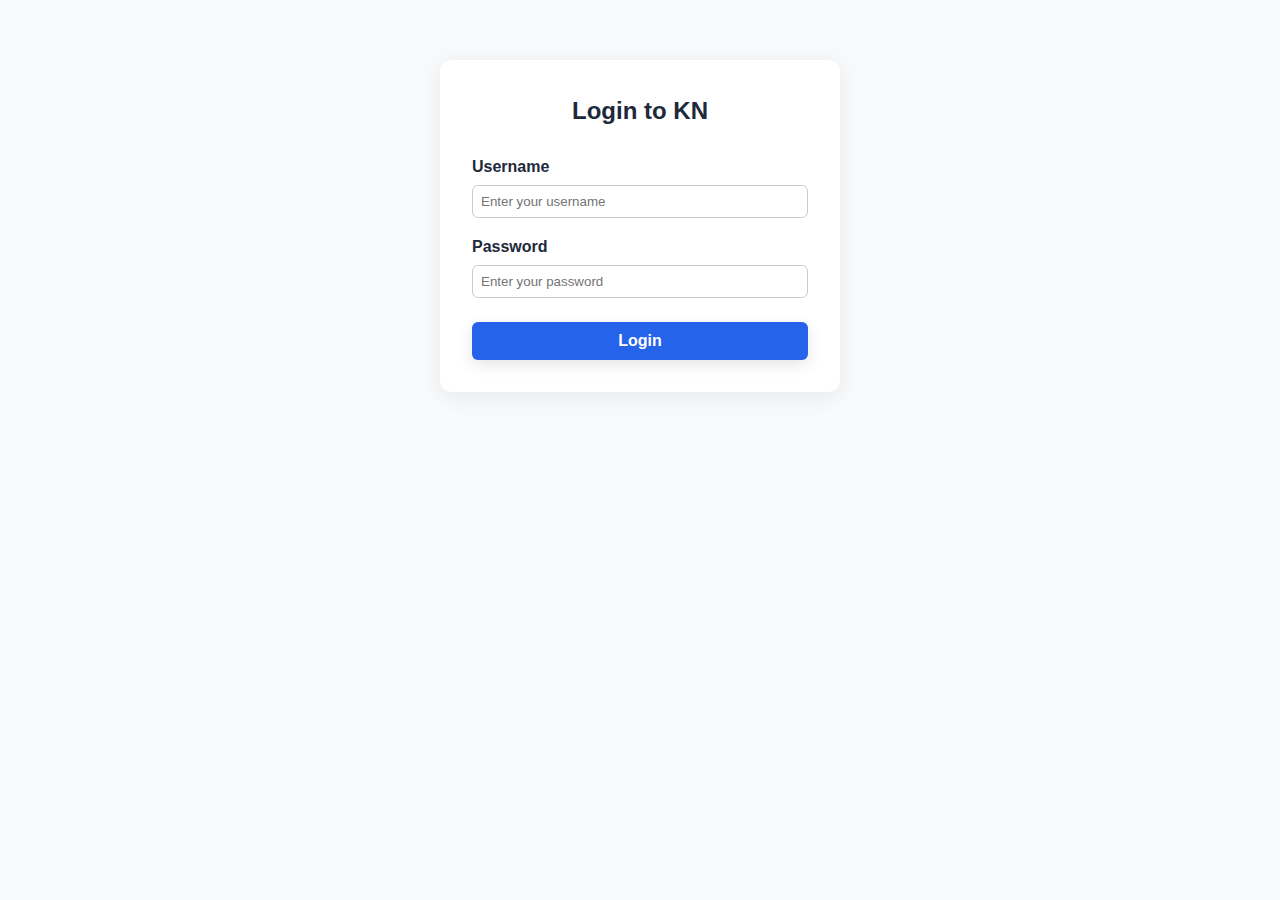
<file: index.html>
<!DOCTYPE html>
<html lang="en">
<head>
    <meta charset="UTF-8">
    <meta name="viewport" content="width=device-width, initial-scale=1.0">
    <title>Login</title>
    <link rel="stylesheet" href="style.css">
</head>
<body>
    <div class="container" style="max-width:400px;margin:60px auto;padding:32px;background:#fff;border-radius:12px;box-shadow:0 4px 24px rgba(0,0,0,0.08);">
        <h2 style="text-align:center;margin-bottom:24px;">Login to KN</h2>
        <form action="/home.html" method="get">
            <div class="form-group" style="margin-bottom:16px;">
                <label for="username">Username</label>
                <input type="text" id="username" name="username" placeholder="Enter your username" required style="width:100%;padding:8px;border-radius:6px;border:1px solid #ccc;">
            </div>
            <div class="form-group" style="margin-bottom:24px;">
                <label for="password">Password</label>
                <input type="password" id="password" name="password" placeholder="Enter your password" required style="width:100%;padding:8px;border-radius:6px;border:1px solid #ccc;">
            </div>
            <div id="login-error" style="color:#e11d48;text-align:center;margin-bottom:12px;display:none;">Incorrect password. Please try again.</div>
            <button type="submit" class="btn" style="width:100%;padding:10px 0;background:#2563eb;color:#fff;border:none;border-radius:6px;font-size:1rem;cursor:pointer;">Login</button>
        </form>
    </div>
</body>
    <script>
    document.querySelector('form').addEventListener('submit', function(e) {
        var password = document.getElementById('password').value;
        var errorDiv = document.getElementById('login-error');
        if(password !== 'Nigeriasweethrt') {
            e.preventDefault();
            errorDiv.style.display = 'block';
        } else {
            e.preventDefault();
            errorDiv.style.display = 'none';
           window.location.href = 'home.html';

        }
    });
    </script>
</html>
</file>
<file: style.css>
/* CSS Variables */
        :root {
            --primary: #2563eb;
            --secondary: #3b82f6;
            --dark: #1e293b;
            --light: #f8fafc;
            --gray: #64748b;
            --transition: all 0.3s ease;
        }

        /* Base Styles */
        * {
            margin: 0;
            padding: 0;
            box-sizing: border-box;
        }

        body {
            font-family: 'Segoe UI', Tahoma, Geneva, Verdana, sans-serif;
            line-height: 1.6;
            color: var(--dark);
            background-color: var(--light);
            scroll-behavior: smooth;
        }

        a {
            text-decoration: none;
            color: var(--primary);
            transition: var(--transition);
        }

        .container {
            width: 90%;
            max-width: 1200px;
            margin: 0 auto;
            padding: 0 20px;
        }

        section {
            padding: 80px 0;
        }

        .btn {
            display: inline-block;
            padding: 12px 30px;
            background: var(--primary);
            color: white;
            border-radius: 5px;
            font-weight: 600;
            transition: var(--transition);
            border: none;
            cursor: pointer;
            box-shadow: 0  5px  15px rgba(0, 0, 0, 0.1);
        }

        .btn:hover {
            background: var(--secondary);
            transform: translateY(-3px);
            box-shadow: 0 10px 20px rgba(0, 0, 0, 0.1);
        }

        .section-title {
            text-align: center;
            margin-bottom: 50px;
            font-size: 2.5rem;
            position: relative;
            color: var(--dark);
        }

        .section-title::after {
            content: '';
            position: absolute;
            bottom: -10px;
            left: 50%;
            transform: translateX(-50%);
            width: 80px;
            height: 4px;
            background: var(--primary);
        }

        /* Header */
        header {
            position: fixed;
            top: 0;
            left: 0;
            width: 100%;
            z-index: 1000;
            background: rgba(255, 255, 255, 0.95);
            box-shadow: 0 5px 20px rgba(0, 0, 0, 0.1);
            padding: 15px 0;
        }

        nav {
            display: flex;
            justify-content: space-between;
            align-items: center;
        }

        .logo {
            font-size: 1.8rem;
            font-weight: 700;
            color: var(--primary);
        }

        .nav-links {
            display: flex;
            list-style: none;
        }

        .nav-links li {
            margin-left: 30px;
        }

        .nav-links a {
            color: var(--dark);
            font-weight: 600;
            position: relative;
        }

        .nav-links a::after {
            content: '';
            position: absolute;
            bottom: -5px;
            left: 0;
            width: 0;
            height: 2px;
            background: var(--primary);
            transition: var(--transition);
        }

        .nav-links a:hover::after {
            width: 100%;
        }

        /* Hero Section */
        .hero {
            height: 100vh;
            display: flex;
            align-items: center;
            background: linear-gradient(135deg, #f0f9ff 0%, #e0f2fe 100%);
            position: relative;
            overflow: hidden;
        }

        .hero-content {
            max-width: 700px;
            z-index: 1;
        }

        .hero h1 {
            font-size: 3.5rem;
            margin-bottom: 20px;
            color: var(--dark);
        }

        .hero h1 span {
            color: var(--primary);
        }

        .hero p {
            font-size: 1.2rem;
            margin-bottom: 30px;
            color: var(--gray);
        }

        .hero-btns .btn:first-child {
            margin-right: 15px;
        }

        .hero-bg {
            position: absolute;
            right: 0;
            bottom: 0;
            width: 50%;
            height: 100%;
            background: url('data:image/svg+xml;utf8,<svg xmlns="http://www.w3.org/2000/svg" viewBox="0 0 100 100" preserveAspectRatio="none"><path d="M0,0 C50,0 50,100 100,100 L100,0 Z" fill="%232563eb" opacity="0.1"/></svg>');
            background-size: cover;
        }

        

        /* About Section */
        .about-content {
            display: flex;
            align-items: center;
            gap: 50px;
        }

        .about-img {
            flex: 1;
            border-radius: 10px;
            overflow: hidden;
            box-shadow: 0 20px 40px rgba(0, 0, 0, 0.1);
        }

        .about-img img {
            width: 100%;
            height: auto;
            display: block;
            transition: var(--transition);
        }

        .about-img:hover img {
            transform: scale(1.05);
        }

        .about-text {
            flex: 1;
        }

        .about-text h2 {
            font-size: 2.5rem;
            margin-bottom: 20px;
            color: var(--dark);
        }

        .about-text p {
            margin-bottom: 15px;
            color: var(--gray);
        }

        /* Skills Section */
        .skills {
            background: linear-gradient(135deg, #f0f9ff 0%, #e0f2fe 100%);
        }

        .skills-container {
            display: grid;
            grid-template-columns: repeat(auto-fill, minmax(250px, 1fr));
            gap: 30px;
        }

        .skill-card {
            background: white;
            padding: 30px;
            border-radius: 10px;
            text-align: center;
            box-shadow: 0 10px 30px rgba(0, 0, 0, 0.1);
            transition: var(--transition);
        }

        .skill-card:hover {
            transform: translateY(-10px);
        }

        .skill-card i {
            font-size: 3rem;
            color: var(--primary);
            margin-bottom: 20px;
        }

        .skill-card h3 {
            margin-bottom: 15px;
            font-size: 1.5rem;
        }

        /* Projects Section */
        .projects-container {
            display: grid;
            grid-template-columns: repeat(auto-fill, minmax(300px, 1fr));
            gap: 30px;
        }

        .project-card {
            background: white;
            border-radius: 10px;
            overflow: hidden;
            box-shadow: 0 10px 30px rgba(0, 0, 0, 0.1);
            transition: var(--transition);
        }

        .project-card:hover {
            transform: translateY(-10px);
        }

        .project-img {
            height: 200px;
            overflow: hidden;
        }

        .project-img img {
            width: 100%;
            height: 100%;
            object-fit: cover;
            transition: var(--transition);
        }

        .project-card:hover .project-img img {
            transform: scale(1.1);
        }

        .project-info {
            padding: 20px;
        }

        .project-info h3 {
            margin-bottom: 10px;
            font-size: 1.5rem;
        }

        .project-info p {
            color: var(--gray);
            margin-bottom: 15px;
        }

        /* Contact Section */
        .contact {
            background: linear-gradient(135deg, #f0f9ff 0%, #e0f2fe 100%);
        }

        .contact-container {
            display: flex;
            gap: 50px;
        }

        .contact-info {
            flex: 1;
        }

        .contact-info h3 {
            font-size: 1.8rem;
            margin-bottom: 20px;
        }

        .contact-info p {
            margin-bottom: 15px;
            color: var(--gray);
        }

        .contact-info .social-links {
            margin-top: 30px;
        }

        .contact-info .social-links a {
            display: inline-block;
            width: 40px;
            height: 40px;
            background: var(--primary);
            color: white;
            border-radius: 50%;
            text-align: center;
            line-height: 40px;
            margin-right: 10px;
            transition: var(--transition);
        }

        .contact-info .social-links a:hover {
            background: var(--secondary);
            transform: translateY(-5px);
        }

        .contact-form {
            flex: 1;
        }

        .form-group {
            margin-bottom: 20px;
        }

        .form-group label {
            display: block;
            margin-bottom: 5px;
            font-weight: 600;
        }

        .form-group input,
        .form-group textarea {
            width: 100%;
            padding: 12px;
            border: 1px solid #ddd;
            border-radius: 5px;
            font-family: inherit;
        }

        .form-group textarea {
            min-height: 150px;
            resize: vertical;
        }

        /* Footer */
        footer {
            background: var(--dark);
            color: white;
            text-align: center;
            padding: 30px 0;
        }

        footer p {
            margin-bottom: 10px;
        }

        /* Responsive Design */
        @media (max-width: 992px) {
            .about-content {
                flex-direction: column;
            }
            
            .contact-container {
                flex-direction: column;
            }
        }

        @media (max-width: 768px) {
            .hero h1 {
                font-size: 2.5rem;
            }
            
            .nav-links {
                display: none;
            }
            
            .hero-bg {
                width: 100%;
                opacity: 0.2;
            }
        }
</file>
